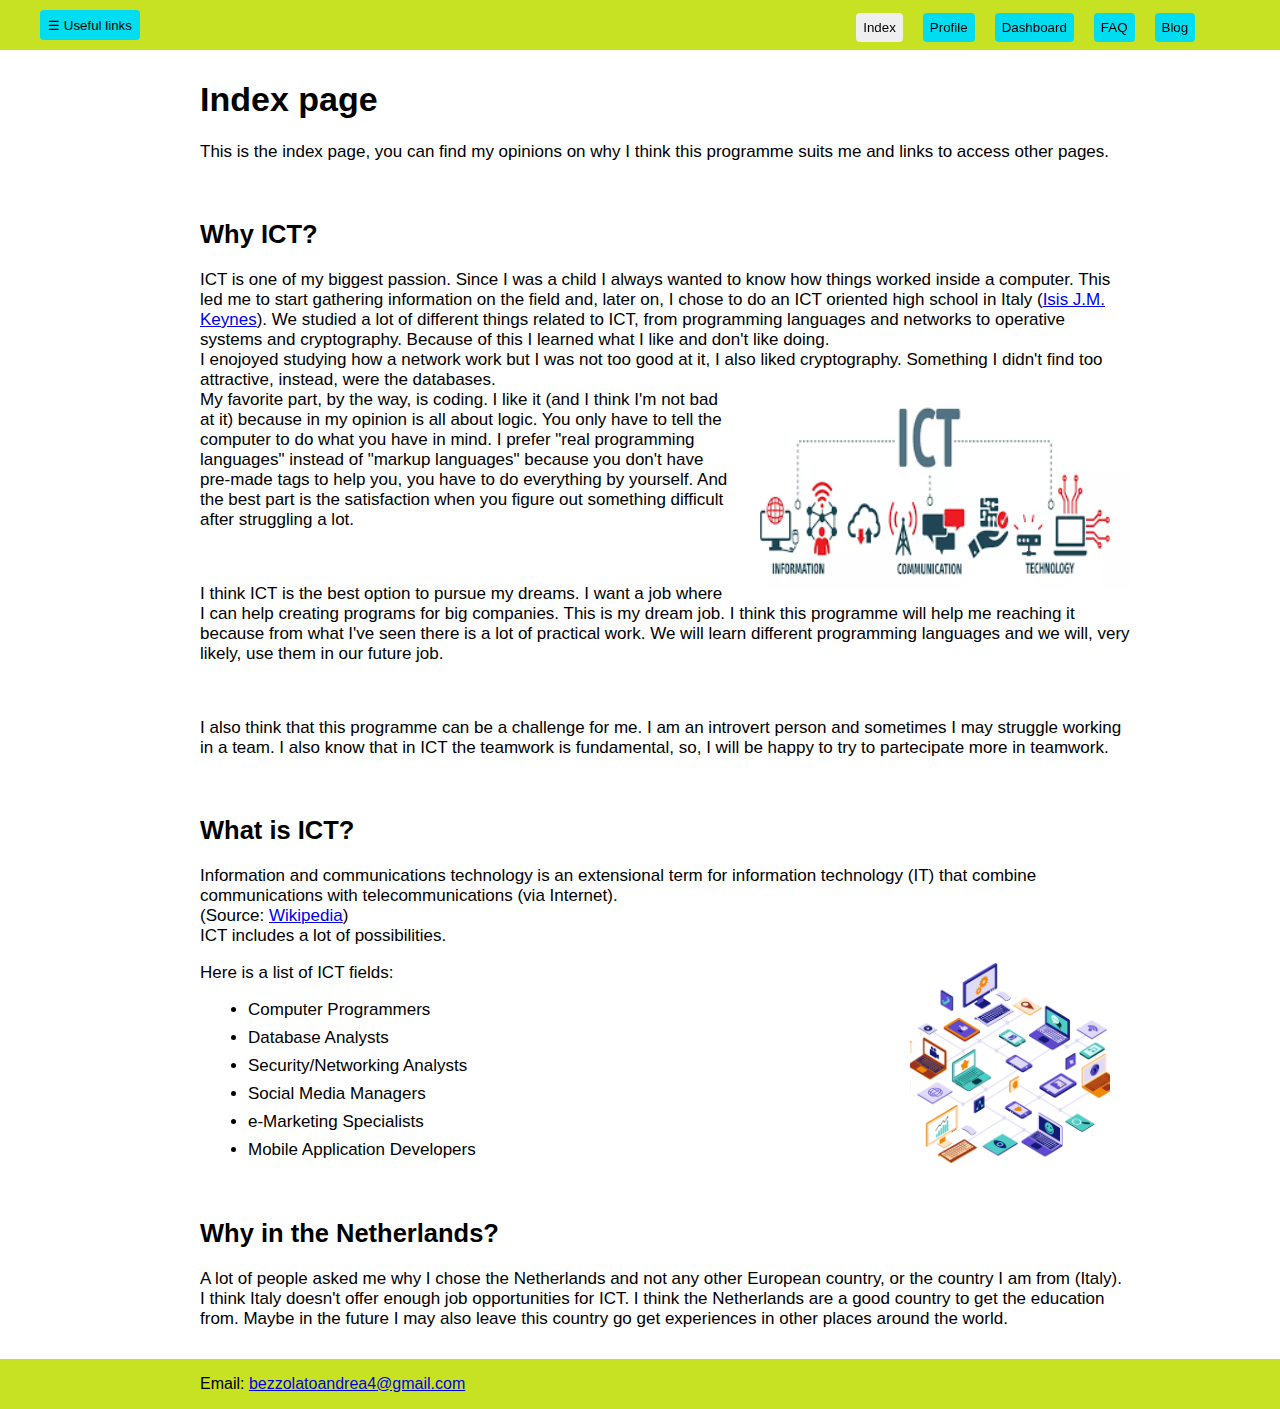
<file: index.html>
<!DOCTYPE html>
<html lang="en">

<head>
  <meta charset="UTF-8">
  <meta name="viewport" content="width=device-width, initial-scale=1.0">
  <meta http-equiv="X-UA-Compatible" content="ie=edge">
  <meta name="description" content="Home page for the PCO 23-24_Andrea Bezzolato">
  <title>Index</title>
  <link rel="stylesheet" href="style.css">
</head>

<!--commenti-->

<body>

  <header>

    <button class="openBtn" onclick="openNav()">☰ Useful links</button>

    <!-- Navigation bar -->

    <nav id="navigation">

      <button type="button" id="current">Index</button>

      <form action="profile.html">
        <input type="submit" value="Profile" />
      </form>

      <form action="dashboard.html">
        <input type="submit" value="Dashboard" />
      </form>

      <form action="faq.html">
        <input type="submit" value="FAQ" />
      </form>

      <form action="blog.html">
        <input type="submit" value="Blog" />
      </form>

    </nav>
  </header>

  <!-- Aside bar -->

  <main class="left" id="main">

    <aside class="sidebar" id="movable">

      <button id="closeBtn" onclick="closeNav()">X</button>
      
      <article class="links">
        <ul class="bullet">
          <li><a class="sideLinks"
              href="https://hz.nl/uploads/documents/1.4-Over-de-HZ/1.4.3.-Regelingen-en-documenten/OERS/2022-2023/CER-HZ-Bachelor-full-time-2022-2023-DEF-June-13.pdf"
              target="_blank">Course, Examination and Regulations</a></li>
          <li><a class="sideLinks"
              href="https://hz.nl/uploads/documents/1.4-Over-de-HZ/1.4.3.-Regelingen-en-documenten/OERS/2023-2024/Juli/TWE/IR-B-HBO-ICT-full-time-2023-2024-DEF.pdf"
              target="_blank">Implementation Regulations</a></li>
          <li><a class="sideLinks" href="https://learn.hz.nl/login/index.php" target="_blank">Learn environment</a>
          </li>
          <li><a class="sideLinks"
              href="https://teams.microsoft.com/_?culture=en-us&country=us#/school/conversations/Generale?threadId=19:827654897ab746089c081f24aff1c984@thread.skype&ctx=channel"
              target="_blank">Teams</a></li>
          <li><a class="sideLinks"
              href="https://fs.myhz.nl/adfs/ls/?SAMLRequest=lZJBU8IwEIX%2FSif3NiEIlUzLDMJBZlA6UD14S9MFMtMmNZsq%2BOutRUe8MON1s9%2FbfW%2BToKyrRsxafzAbeG0BfXCsK4Oif0hJ64ywEjUKI2tA4ZXYzh5WgkdMNM56q2xFLpDrhEQE57U1JFguUjJfb%2FJ1PBrLgRrx0W2hCjngN7uCMzUqeVzKsWKTQTyQSg2BBM%2FgsGNT0kl1AogtLA16aXxXYpyHLA7ZMOdMMCb45IUEi86PNtL31MH7BgWlO4zq0%2BEjMhWV5Q5phZQEs5%2FN5tZgW4PbgnvTCp42q18SzF4biLB1O2UNHH2v0WUHxmvVj6HYUHWWCC%2FcZt9R3WlTarO%2FnlJxbkJxn%2BdZmK23OZkmX%2BGK3rOb%2FnOfGrwspZcJvRRJzqd%2F7MYvF5mttDoFs6qy73MH0kNKvGuB0OmZ%2BvtHpp8%3D&client-request-id=8b113b81-4e4d-43d2-9005-00800100009f&pullStatus=0"
              target="_blank">MyHz</a></li>
          <li><a class="sideLinks" href="https://github.com/HZ-HBO-ICT" target="_blank">Github</a></li>
        </ul>
      </article>
    </aside>

    <section>

      <h1>Index page</h1>

      <p>
        This is the index page, you can find my opinions on why I think this programme suits me and links to access
        other pages.
      </p>
    </section>

    <br>

    <!-- change -->
    <section id="p1">
      <h2>Why ICT?</h2>
      <p>ICT is one of my biggest passion. Since I was a child I always wanted to know how things worked inside a
        computer.
        This led me to start gathering information on the field and, later on, I chose to do an ICT oriented high
        school in Italy (<a href="https://www.isiskeynes.edu.it/">Isis J.M. Keynes</a>).
        We studied a lot of different things related to ICT, from programming languages and networks to operative
        systems and cryptography. Because of this I learned what I like and don't like doing.
        <br>
        I enojoyed studying how a network work but I was not too good at it, I also liked cryptography. Something I
        didn't find too attractive, instead, were the databases.
        <br>
        <img id="img2" src="image2.png" alt="ICT possibilities" wisth="200" height="200">
        My favorite part, by the way, is coding. I like it (and I think I'm not bad at it) because
        in my opinion is all about logic. You only have to tell the computer to do what you have in mind. I prefer
        "real programming languages" instead of "markup languages" because you don't have pre-made tags to help you,
        you have to do everything by yourself. And the best part is the satisfaction when you figure out something
        difficult after struggling a lot.
      </p>
      <br>
      <p>
        I think ICT is the best option to pursue my dreams. I want a job where I can help creating programs for big
        companies. This is my dream job. I think this programme will help me reaching it because from what I've seen
        there is a lot of practical work. We will learn different programming languages and we will, very likely,
        use them in our future job.
      </p>
      <br>
      <p>
        I also think that this programme can be a challenge for me. I am an introvert person and sometimes I may
        struggle working in a team. I also know that in ICT the teamwork is fundamental, so, I will be happy to
        try to partecipate more in teamwork.
      </p>
      <br>

    </section>

    <section>

      <h2>What is ICT?</h2>

      <p>Information and communications technology is an extensional term for information technology (IT) that combine
        communications with telecommunications (via Internet).<br> (Source: <a
          href="https://en.wikipedia.org/wiki/Information_and_communications_technology">Wikipedia</a>)
        <br>
        ICT includes a lot of possibilities.
        <br>
      <div id="img1">
        <img src="image1.png" alt="ICT systems" width="200" height="200">
      </div>
      Here is a list of ICT fields:
      <ul>
        <li>Computer Programmers</li>
        <li>Database Analysts</li>
        <li>Security/Networking Analysts</li>
        <li>Social Media Managers</li>
        <li>e-Marketing Specialists</li>
        <li>Mobile Application Developers</li>
      </ul>
      </p>
      <br>
    </section>

    <section>
      <h2>Why in the Netherlands?</h2>
      <p>
        A lot of people asked me why I chose the Netherlands and not any other European country, or the country I am
        from (Italy).
        <br>
        I think Italy doesn't offer enough job opportunities for ICT. I think the Netherlands are a good country to get
        the education from.
        Maybe in the future I may also leave this country go get experiences in other places around the world.
      </p>
    </section>


  </main>

  <footer>
    <article class="email">
      <p>Email: <a href="mailto: bezzolatoandrea4@gmail.com">bezzolatoandrea4@gmail.com</a></p>
    </article>
  </footer>

  <script src="sidebarScript.js"></script>

</body>

</html>
</file>
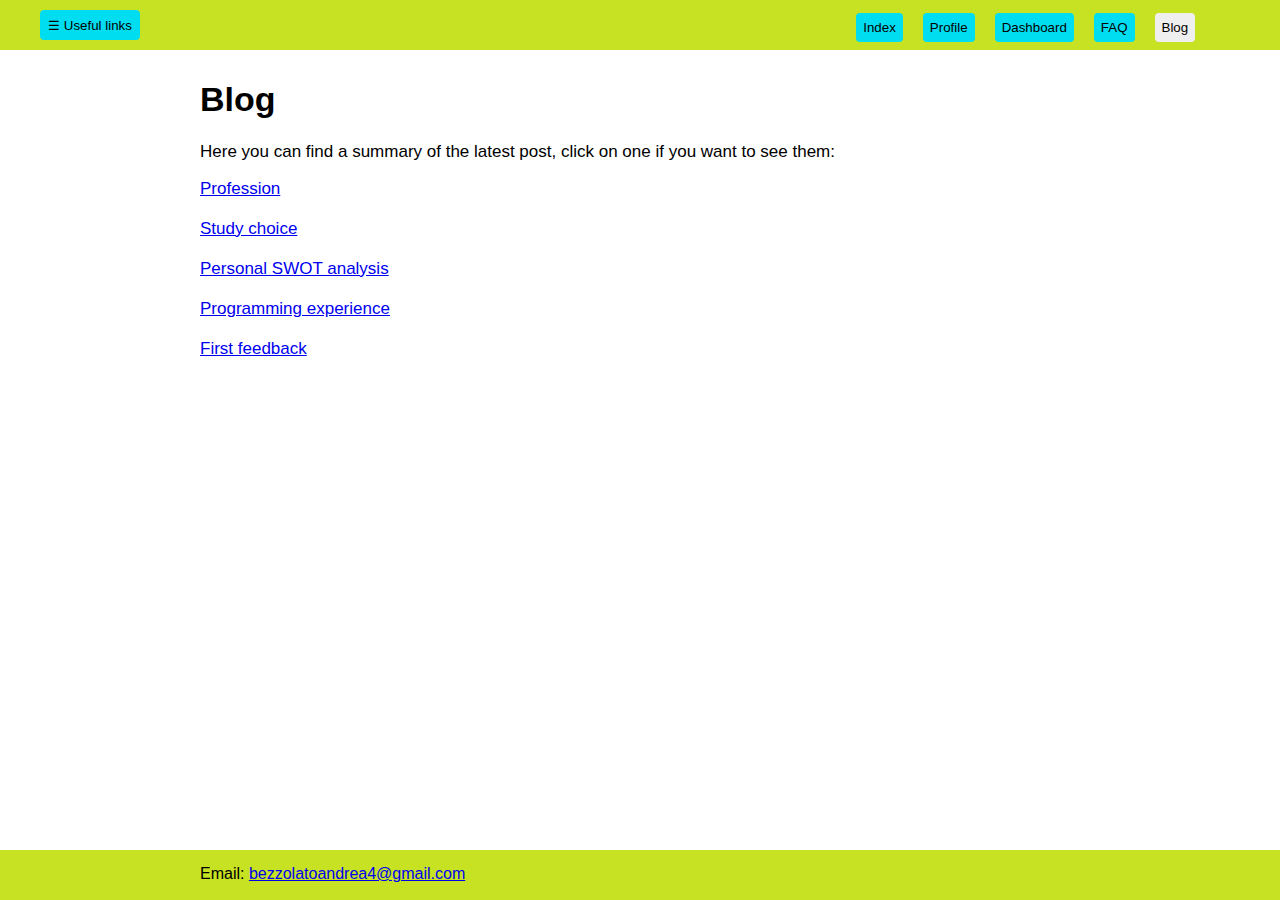
<file: blog.html>
<!DOCTYPE html>
<html lang="en">

<head>
  <meta charset="UTF-8">
  <meta name="viewport" content="width=device-width, initial-scale=1.0">
  <meta http-equiv="X-UA-Compatible" content="ie=edge">
  <meta name="description"
    content="Blog page for the PCO 23-24_Andrea Bezzolato; here you can find some interesting articles">
  <link rel="stylesheet" href="style.css">
</head>

<body>
  <header>
    
    <button class="openBtn" onclick="openNav()">☰ Useful links</button>

    <nav id="navigation">

      <form action="index.html">
        <input type="submit" value="Index" />
      </form>

      <form action="profile.html">
        <input type="submit" value="Profile" />
      </form>

      <form action="dashboard.html">
        <input type="submit" value="Dashboard" />
      </form>

      <form action="faq.html">
        <input type="submit" value="FAQ" />
      </form>

      <button type="button" id="current">Blog</button>

    </nav>

  </header>

  <main class="left" id="main">

    <aside class="sidebar" id="movable">
      
      <button id="closeBtn" onclick="closeNav()">X</button>

      <article class="links">
        <ul class="bullet">
          <li><a class="sideLinks"
              href="https://hz.nl/uploads/documents/1.4-Over-de-HZ/1.4.3.-Regelingen-en-documenten/OERS/2022-2023/CER-HZ-Bachelor-full-time-2022-2023-DEF-June-13.pdf"
              target="_blank">Course, Examination and Regulations</a></li>
          <li><a class="sideLinks"
              href="https://hz.nl/uploads/documents/1.4-Over-de-HZ/1.4.3.-Regelingen-en-documenten/OERS/2023-2024/Juli/TWE/IR-B-HBO-ICT-full-time-2023-2024-DEF.pdf"
              target="_blank">Implementation Regulations</a></li>
          <li><a class="sideLinks" href="https://learn.hz.nl/login/index.php" target="_blank">Learn environment</a>
          </li>
          <li><a class="sideLinks"
              href="https://teams.microsoft.com/_?culture=en-us&country=us#/school/conversations/Generale?threadId=19:827654897ab746089c081f24aff1c984@thread.skype&ctx=channel"
              target="_blank">Teams</a></li>
          <li><a class="sideLinks"
              href="https://fs.myhz.nl/adfs/ls/?SAMLRequest=lZJBU8IwEIX%2FSif3NiEIlUzLDMJBZlA6UD14S9MFMtMmNZsq%2BOutRUe8MON1s9%2FbfW%2BToKyrRsxafzAbeG0BfXCsK4Oif0hJ64ywEjUKI2tA4ZXYzh5WgkdMNM56q2xFLpDrhEQE57U1JFguUjJfb%2FJ1PBrLgRrx0W2hCjngN7uCMzUqeVzKsWKTQTyQSg2BBM%2FgsGNT0kl1AogtLA16aXxXYpyHLA7ZMOdMMCb45IUEi86PNtL31MH7BgWlO4zq0%2BEjMhWV5Q5phZQEs5%2FN5tZgW4PbgnvTCp42q18SzF4biLB1O2UNHH2v0WUHxmvVj6HYUHWWCC%2FcZt9R3WlTarO%2FnlJxbkJxn%2BdZmK23OZkmX%2BGK3rOb%2FnOfGrwspZcJvRRJzqd%2F7MYvF5mttDoFs6qy73MH0kNKvGuB0OmZ%2BvtHpp8%3D&client-request-id=8b113b81-4e4d-43d2-9005-00800100009f&pullStatus=0"
              target="_blank">MyHz</a></li>
          <li><a class="sideLinks" href="https://github.com/HZ-HBO-ICT" target="_blank">Github</a></li>
        </ul>
      </article>
    </aside>

    <section>

      <h1>Blog</h1>
      <p>Here you can find a summary of the latest post, click on one if you want to see them:</p>

      <a class="posts" href="post.html#art1">Profession</a>
      <br><br>
      <a class="posts" href="post.html#art2">Study choice</a>
      <br><br>
      <a class="posts" href="post.html#art3">Personal SWOT analysis</a>
      <br><br>
      <a class="posts" href="post.html#art4">Programming experience</a>
      <br><br>
      <a class="posts" href="post.html#art5">First feedback</a>

    </section>

  </main>

  <footer>
    <article class="email">
      <text>Email: <a href="mailto: bezzolatoandrea4@gmail.com">bezzolatoandrea4@gmail.com</a></text>
    </article>
  </footer>

  <script src="sidebarScript.js"></script>

</body>

</html>
</file>
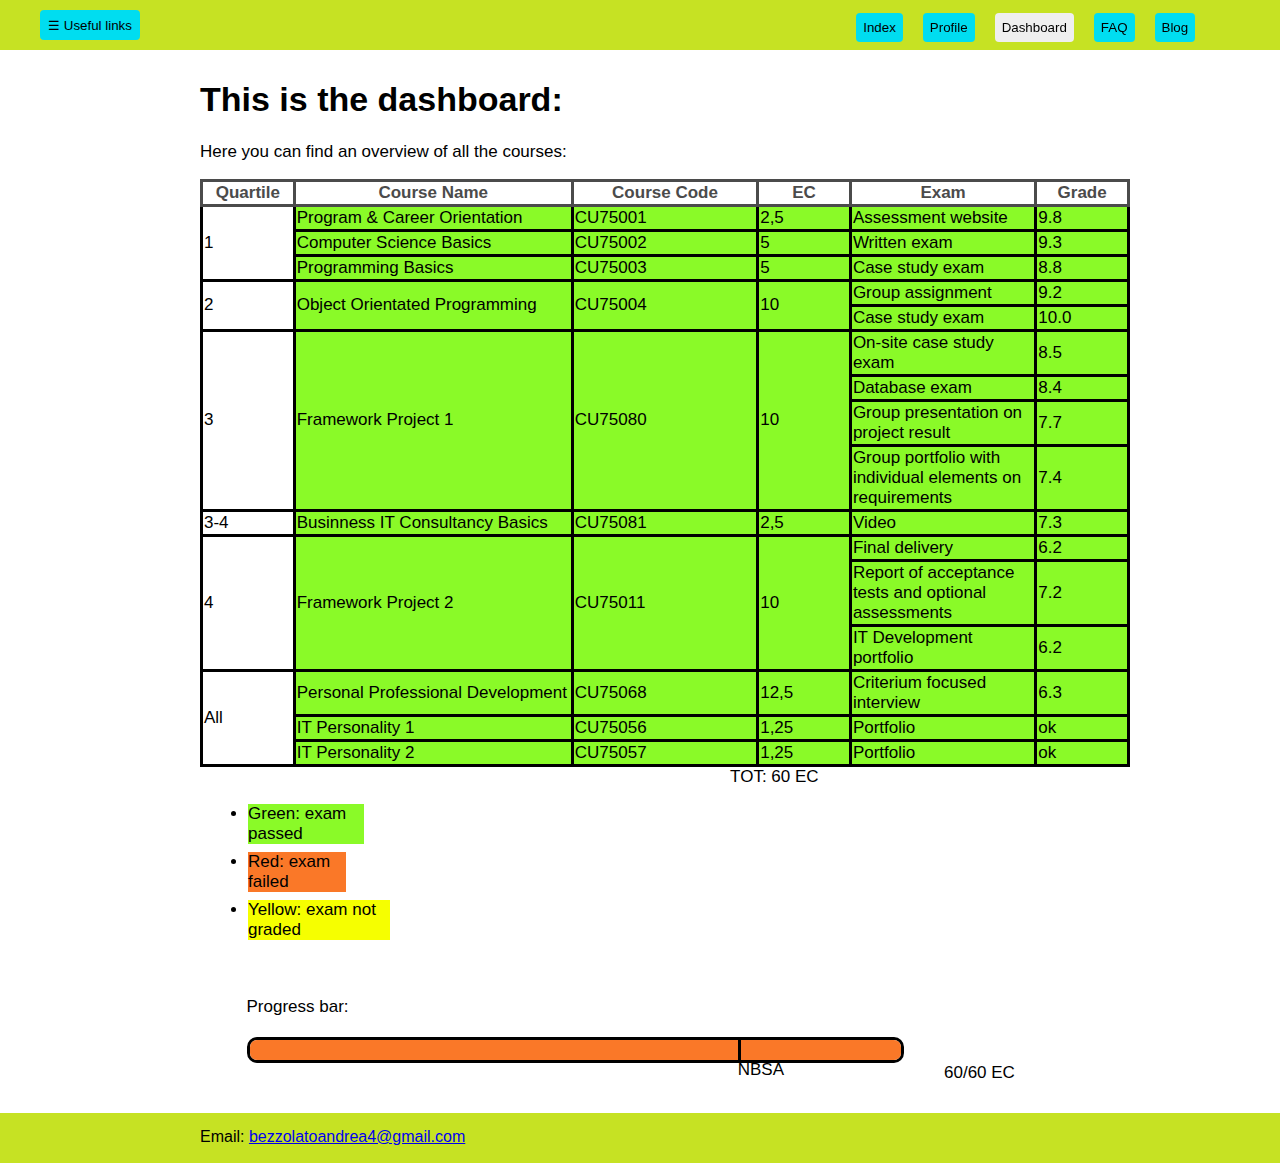
<file: dashboard.html>
<!DOCTYPE html>
<html lang="en">

<head>
  <meta charset="UTF-8">
  <meta name="viewport" content="width=device-width, initial-scale=1.0">
  <meta http-equiv="X-UA-Compatible" content="ie=edge">
  <meta name="description"
    content="Dashboard page for the PCO 23-24_Andrea Bezzolato; here you can find an overview of the study progress">
  <link rel="stylesheet" href="style.css">
</head>

<body>
  <header>

    <button class="openBtn" onclick="openNav()">☰ Useful links</button>

    <nav id="navigation">

      <form action="index.html">
        <input type="submit" value="Index" />
      </form>

      <form action="profile.html">
        <input type="submit" value="Profile" />
      </form>

      <button type="button" id="current">Dashboard</button>

      <form action="faq.html">
        <input type="submit" value="FAQ" />
      </form>

      <form action="blog.html">
        <input type="submit" value="Blog" />
      </form>

    </nav>

  </header>

  <main class="left" id="main">

    <aside class="sidebar" id="movable">

      <button id="closeBtn" onclick="closeNav()">X</button>
      
      <article class="links">
        <ul class="bullet">
          <li><a class="sideLinks"
              href="https://hz.nl/uploads/documents/1.4-Over-de-HZ/1.4.3.-Regelingen-en-documenten/OERS/2022-2023/CER-HZ-Bachelor-full-time-2022-2023-DEF-June-13.pdf"
              target="_blank">Course, Examination and Regulations</a></li>
          <li><a class="sideLinks"
              href="https://hz.nl/uploads/documents/1.4-Over-de-HZ/1.4.3.-Regelingen-en-documenten/OERS/2023-2024/Juli/TWE/IR-B-HBO-ICT-full-time-2023-2024-DEF.pdf"
              target="_blank">Implementation Regulations</a></li>
          <li><a class="sideLinks" href="https://learn.hz.nl/login/index.php" target="_blank">Learn environment</a>
          </li>
          <li><a class="sideLinks"
              href="https://teams.microsoft.com/_?culture=en-us&country=us#/school/conversations/Generale?threadId=19:827654897ab746089c081f24aff1c984@thread.skype&ctx=channel"
              target="_blank">Teams</a></li>
          <li><a class="sideLinks"
              href="https://fs.myhz.nl/adfs/ls/?SAMLRequest=lZJBU8IwEIX%2FSif3NiEIlUzLDMJBZlA6UD14S9MFMtMmNZsq%2BOutRUe8MON1s9%2FbfW%2BToKyrRsxafzAbeG0BfXCsK4Oif0hJ64ywEjUKI2tA4ZXYzh5WgkdMNM56q2xFLpDrhEQE57U1JFguUjJfb%2FJ1PBrLgRrx0W2hCjngN7uCMzUqeVzKsWKTQTyQSg2BBM%2FgsGNT0kl1AogtLA16aXxXYpyHLA7ZMOdMMCb45IUEi86PNtL31MH7BgWlO4zq0%2BEjMhWV5Q5phZQEs5%2FN5tZgW4PbgnvTCp42q18SzF4biLB1O2UNHH2v0WUHxmvVj6HYUHWWCC%2FcZt9R3WlTarO%2FnlJxbkJxn%2BdZmK23OZkmX%2BGK3rOb%2FnOfGrwspZcJvRRJzqd%2F7MYvF5mttDoFs6qy73MH0kNKvGuB0OmZ%2BvtHpp8%3D&client-request-id=8b113b81-4e4d-43d2-9005-00800100009f&pullStatus=0"
              target="_blank">MyHz</a></li>
          <li><a class="sideLinks" href="https://github.com/HZ-HBO-ICT" target="_blank">Github</a></li>
        </ul>
      </article>
    </aside>

    <section>
      <h1> This is the dashboard:</h1>
      <p>Here you can find an overview of all the courses:</p>
    </section>

    <section>

      <table id="dashboard">
        <tr class="headings">
          <th style="width:10%">Quartile</th>
          <th style="width:30%">Course Name</th>
          <th style="width:20%">Course Code</th>
          <th style="width:10%">EC</th>
          <th style="width:20%">Exam</th>
          <th style="width:10%">Grade</th>
        </tr>
        <tr class="pass">
          <td rowspan="3" class="quartile">1</td>
          <td>Program & Career Orientation</td>
          <td>CU75001</td>
          <td>2,5</td>
          <td>Assessment website</td>
          <td>9.8</td>
        </tr>
        <tr class="pass">
          <td>Computer Science Basics</td>
          <td>CU75002</td>
          <td>5</td>
          <td>Written exam </td>
          <td>9.3</td>
        </tr>
        <tr class="pass">
          <td>Programming Basics</td>
          <td>CU75003</td>
          <td>5</td>
          <td>Case study exam</td>
          <td>8.8</td>
        </tr>
        <tr class="pass">
          <td rowspan="2" class="quartile">2</td>
          <td rowspan="2">Object Orientated Programming</td>
          <td rowspan="2">CU75004</td>
          <td rowspan="2">10</td>
          <td>Group assignment</td>
          <td>9.2</td>
        </tr>
        <tr class="pass">
          <td>Case study exam</td>
          <td>10.0</td>
        </tr>
        <tr class="pass">
          <td rowspan="4" class="quartile">3</td>
          <td rowspan="4">Framework Project 1</td>
          <td rowspan="4">CU75080</td>
          <td rowspan="4">10</td>
          <td>On-site case study exam</td>
          <td>8.5</td>
        </tr>
        <tr class="pass">
          <td>Database exam</td>
          <td>8.4</td>
        </tr>
        <tr class="pass">
          <td>Group presentation on project result</td>
          <td>7.7</td>
        </tr>
        <tr class="pass">
          <td>Group portfolio with individual elements on requirements</td>
          <td>7.4</td>
        </tr>
        <tr class="pass">
          <td class="quartile">3-4</td>
          <td>Businness IT Consultancy Basics</td>
          <td>CU75081</td>
          <td>2,5</td>
          <td>Video</td>
          <td>7.3</td>
        </tr>
        <tr class="pass">
          <td rowspan="3" class="quartile">4</td>
          <td rowspan="3">Framework Project 2</td>
          <td rowspan="3">CU75011</td>
          <td rowspan="3">10</td>
          <td>Final delivery</td>
          <td>6.2</td>
        </tr>
        <tr class="pass">
          <td>Report of acceptance tests and optional assessments</td>
          <td>7.2</td>
        </tr>
        <tr class="pass">
          <td>IT Development portfolio</td>
          <td>6.2</td>
        </tr>
        <tr class="pass">
          <td rowspan="3" class="quartile">All</td>
          <td>Personal Professional Development</td>
          <td>CU75068</td>
          <td>12,5</td>
          <td>Criterium focused interview</td>
          <td>6.3</td>
        </tr>
        <tr class="pass">
          <td>IT Personality 1</td>
          <td>CU75056</td>
          <td>1,25</td>
          <td>Portfolio</td>
          <td>ok</td>
        </tr>
        <tr class="pass">
          <td>IT Personality 2</td>
          <td>CU75057</td>
          <td>1,25</td>
          <td>Portfolio</td>
          <td>ok</td>
        </tr>
      </table>

    </section>

    <section>
      <article>
        <text id="ecTot">TOT: 60 EC</text>
      </article>

      <article>
        <ul>
          <li id ="greenLegend" class="pass">Green: exam passed</li>
          <li id ="redLegend" class="fail">Red: exam failed</li>
          <li id ="yellowLegend" class="notgr">Yellow: exam not graded</li>
        </ul>
      </article>
      <br>
      <br>

      <section>
        <label id="prgLbl">Progress bar:</label>
        <br>
        <br>
        <div id="bar">
          <div id="barfill"></div>
          <div id="nbsa"></div>
          <text id="nbsaMark">NBSA</text>
        </div>
        <text id="ind">60/60 EC</text>
      </section>
    </section>

  </main>

  <footer>
    <article class="email">
      <text>Email: <a href="mailto: bezzolatoandrea4@gmail.com">bezzolatoandrea4@gmail.com</a></text>
    </article>
  </footer>

  <script src="sidebarScript.js"></script>

</body>

</html>
</file>
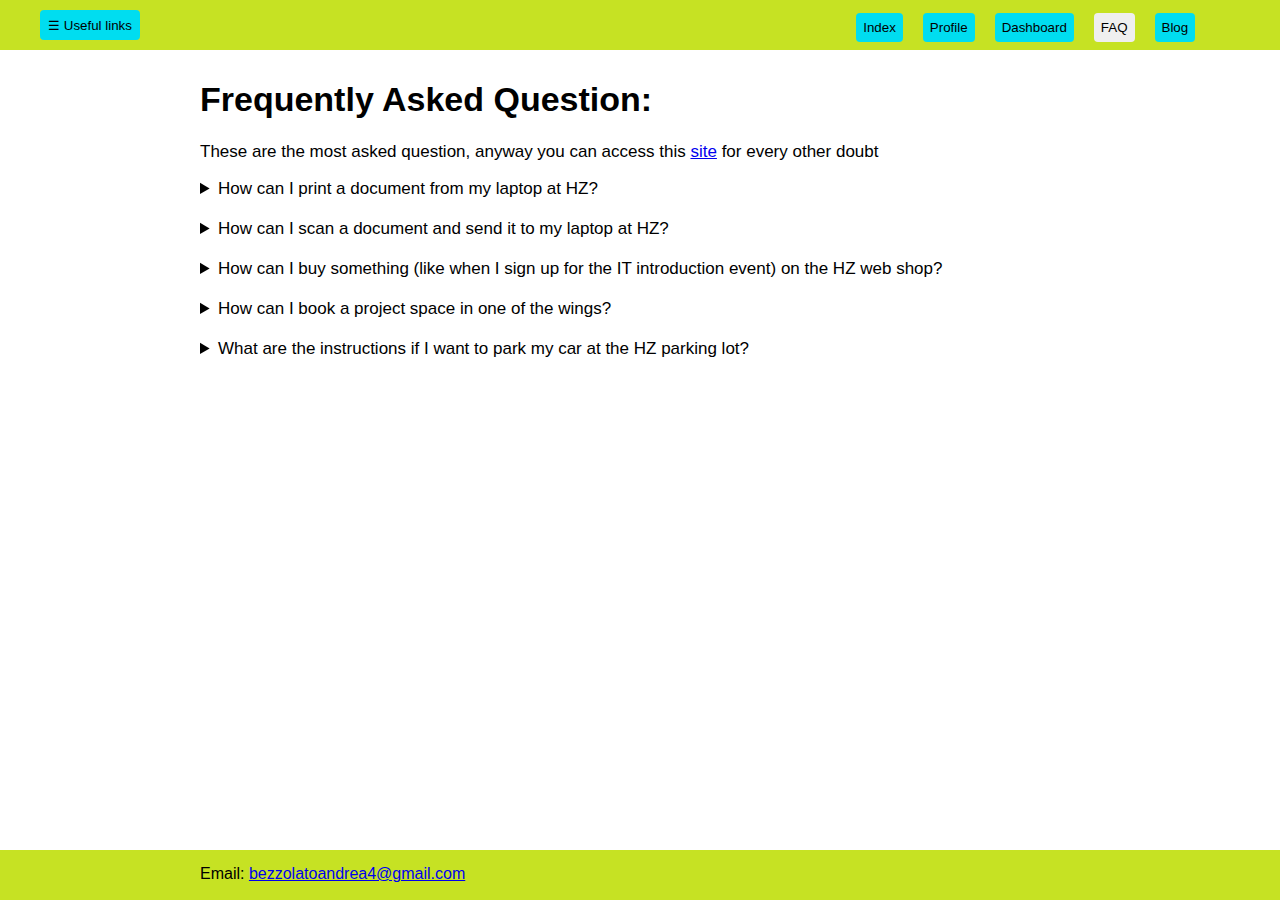
<file: faq.html>
<!DOCTYPE html>
<html lang="en">

<head>
  <meta charset="UTF-8">
  <meta name="viewport" content="width=device-width, initial-scale=1.0">
  <meta http-equiv="X-UA-Compatible" content="ie=edge">
  <meta name="description"
    content="FAQ page for the PCO 23-24_Andrea Bezzolato; here you can find the frequently asked questions">
  <link rel="stylesheet" href="style.css">
</head>

<body>
  <header>

    <button class="openBtn" onclick="openNav()">☰ Useful links</button>

    <nav id="navigation">

      <form action="index.html">
        <input type="submit" value="Index" />
      </form>

      <form action="profile.html">
        <input type="submit" value="Profile" />
      </form>

      <form action="dashboard.html">
        <input type="submit" value="Dashboard" />
      </form>

      <button type="button" id="current">FAQ</button>

      <form action="blog.html">
        <input type="submit" value="Blog" />
      </form>

    </nav>

  </header>

  <main class="left" id="main">

    <aside class="sidebar" id="movable">

      <button id="closeBtn" onclick="closeNav()">X</button>
      
      <article class="links">
        <ul class="bullet">
          <li><a class="sideLinks"
              href="https://hz.nl/uploads/documents/1.4-Over-de-HZ/1.4.3.-Regelingen-en-documenten/OERS/2022-2023/CER-HZ-Bachelor-full-time-2022-2023-DEF-June-13.pdf"
              target="_blank">Course, Examination and Regulations</a></li>
          <li><a class="sideLinks"
              href="https://hz.nl/uploads/documents/1.4-Over-de-HZ/1.4.3.-Regelingen-en-documenten/OERS/2023-2024/Juli/TWE/IR-B-HBO-ICT-full-time-2023-2024-DEF.pdf"
              target="_blank">Implementation Regulations</a></li>
          <li><a class="sideLinks" href="https://learn.hz.nl/login/index.php" target="_blank">Learn environment</a>
          </li>
          <li><a class="sideLinks"
              href="https://teams.microsoft.com/_?culture=en-us&country=us#/school/conversations/Generale?threadId=19:827654897ab746089c081f24aff1c984@thread.skype&ctx=channel"
              target="_blank">Teams</a></li>
          <li><a class="sideLinks"
              href="https://fs.myhz.nl/adfs/ls/?SAMLRequest=lZJBU8IwEIX%2FSif3NiEIlUzLDMJBZlA6UD14S9MFMtMmNZsq%2BOutRUe8MON1s9%2FbfW%2BToKyrRsxafzAbeG0BfXCsK4Oif0hJ64ywEjUKI2tA4ZXYzh5WgkdMNM56q2xFLpDrhEQE57U1JFguUjJfb%2FJ1PBrLgRrx0W2hCjngN7uCMzUqeVzKsWKTQTyQSg2BBM%2FgsGNT0kl1AogtLA16aXxXYpyHLA7ZMOdMMCb45IUEi86PNtL31MH7BgWlO4zq0%2BEjMhWV5Q5phZQEs5%2FN5tZgW4PbgnvTCp42q18SzF4biLB1O2UNHH2v0WUHxmvVj6HYUHWWCC%2FcZt9R3WlTarO%2FnlJxbkJxn%2BdZmK23OZkmX%2BGK3rOb%2FnOfGrwspZcJvRRJzqd%2F7MYvF5mttDoFs6qy73MH0kNKvGuB0OmZ%2BvtHpp8%3D&client-request-id=8b113b81-4e4d-43d2-9005-00800100009f&pullStatus=0"
              target="_blank">MyHz</a></li>
          <li><a class="sideLinks" href="https://github.com/HZ-HBO-ICT" target="_blank">Github</a></li>
        </ul>
      </article>
    </aside>

    <section>

      <h1>Frequently Asked Question:</h1>
      <p>These are the most asked question, anyway you can access this <a
          href="https://hzuniversity.topdesk.net/tas/public/ssp/d3fed130-0f6c-11e5-a6c0-1697f925ec7b"
          target="_blank">site</a> for every
        other doubt</p>

      <details>
        <summary>How can I print a document from my laptop at HZ?</summary>
        <p>You have to go to this <a
            href="https://hzuniversity.topdesk.net/tas/public/ssp/content/detail/knowledgeitem?unid=b549beec-6770-4273-a91d-0d36da3e18b2"
            target="_blank">Link</a> and
          follow the instructions.
        </p>
      </details>
      <br>
      <details>
        <summary>How can I scan a document and send it to my laptop at HZ?</summary>
        <p>You can access the printer on this <a
            href=https://hzuniversity.topdesk.net/tas/public/ssp/content/detail/knowledgeitem?unid=d065a4e8-a56d-47dc-bd0f-fb9cdf78f20b
            target="_blank">Link</a> and
          follow the instructions. The pdf will be automatically sent to your institutional email.</p>
      </details>
      <br>
      <details>
        <summary>How can I buy something (like when I sign up for the IT introduction event) on the HZ web shop?
        </summary>
        <p>You have to go to this <a href="https://webshop.hz.nl/" target="_blank">site</a> and then
          you can buy
          whatever you want.</p>
      </details>
      <br>
      <details>
        <summary>How can I book a project space in one of the wings?</summary>
        <p>You have to go to this <a
            href="https://hzuniversity.topdesk.net/tas/public/ssp/52a63378-addd-4b21-b808-571200fd8d0c"
            target="_blank">Link</a> and
          click on "Reserve room".</p>
      </details>
      <br>
      <details>
        <summary>What are the instructions if I want to park my car at the HZ parking lot?</summary>
        <p>You have to present your pass at the barrier or ring the bell.</p>
      </details>


      <br>

    </section>

  </main>

  <footer>
    <article class="email">
      <text>Email: <a href="mailto: bezzolatoandrea4@gmail.com">bezzolatoandrea4@gmail.com</a></text>
    </article>
  </footer>

  <script src="sidebarScript.js"></script>

</body>

</html>
</file>
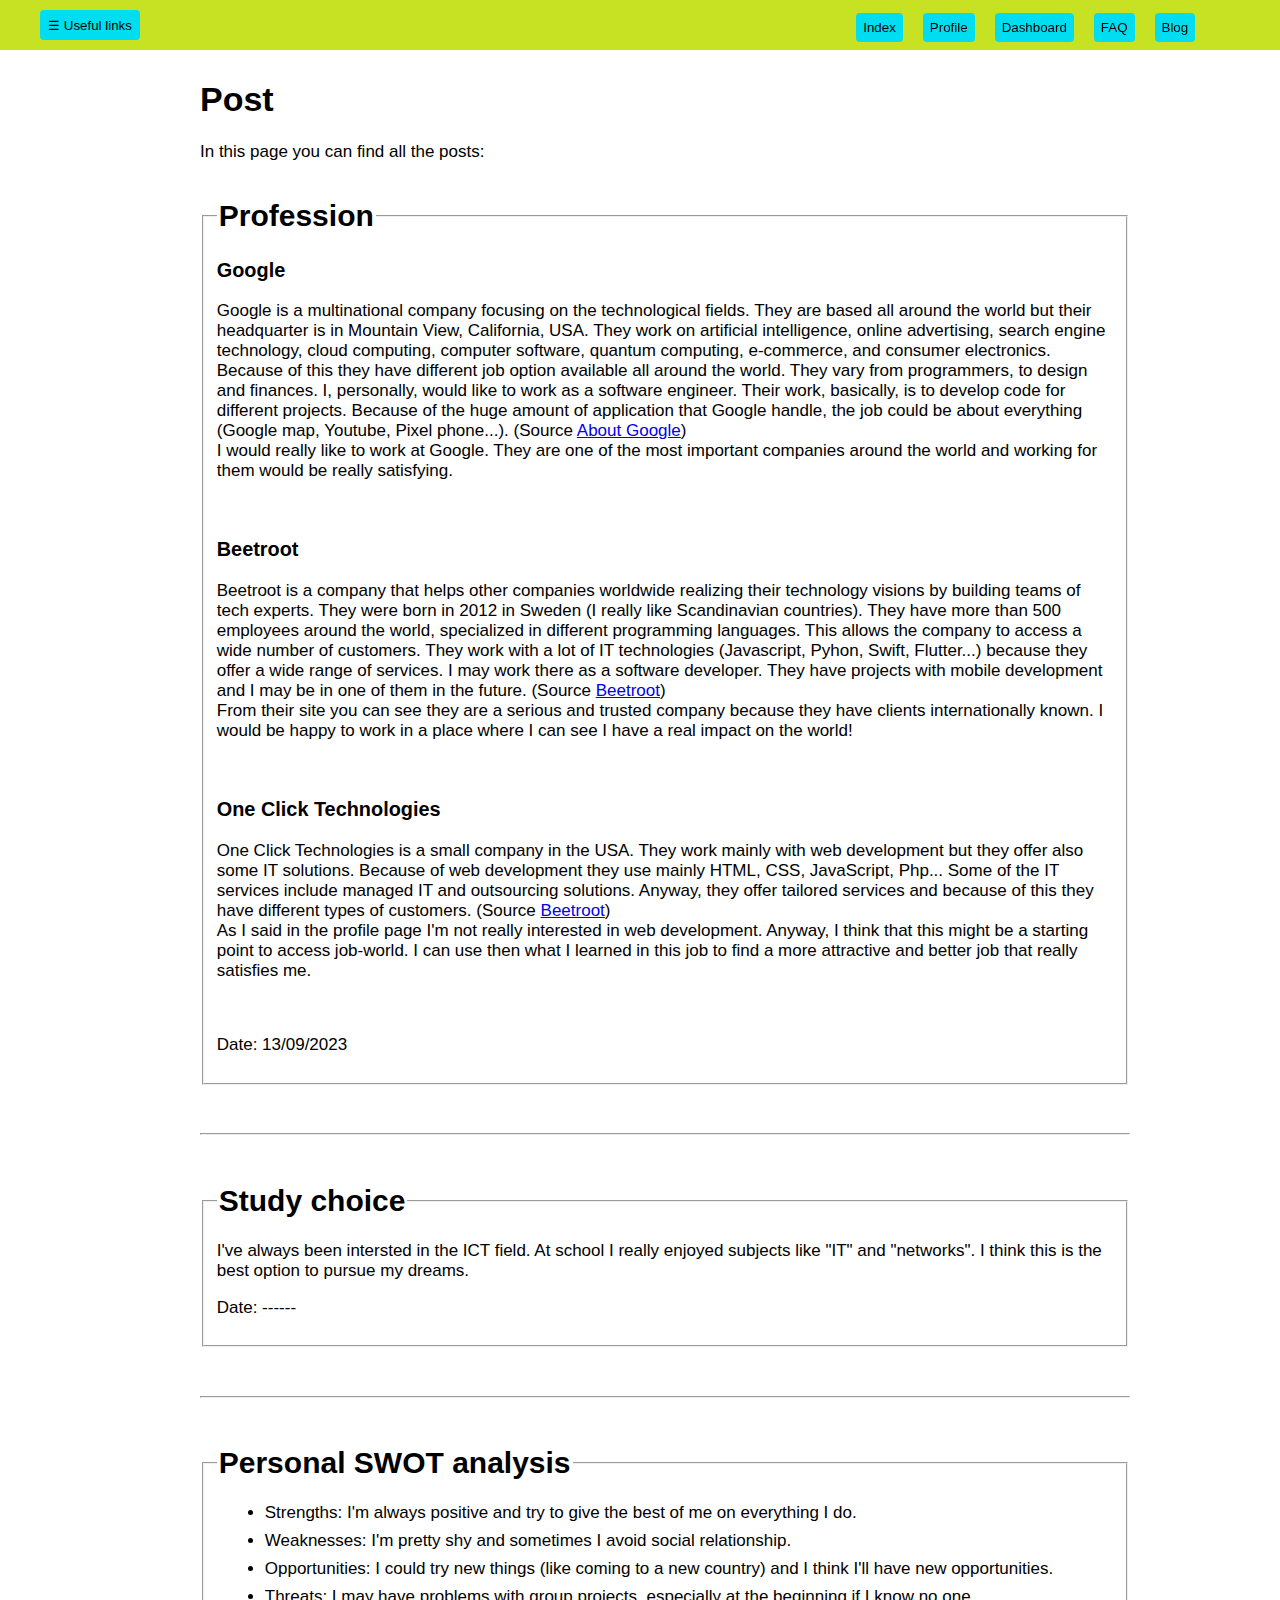
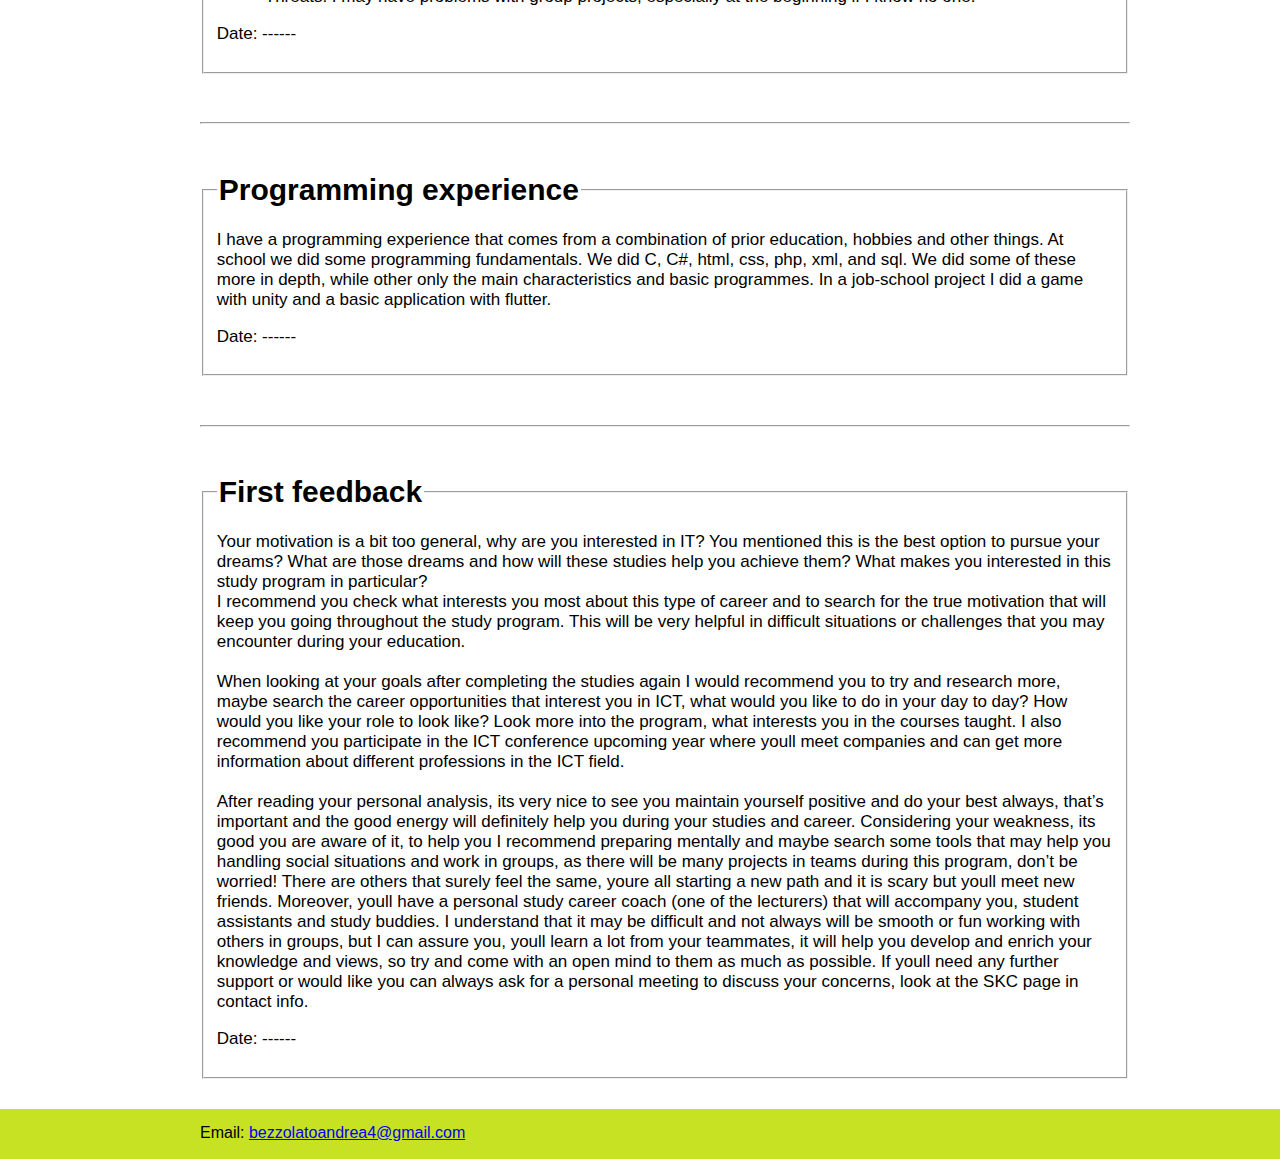
<file: post.html>
<!DOCTYPE html>
<html lang="en">

<head>
  <meta charset="UTF-8">
  <meta name="viewport" content="width=device-width, initial-scale=1.0">
  <meta http-equiv="X-UA-Compatible" content="ie=edge">
  <meta name="description"
    content="Post page for the PCO 23-24_Andrea Bezzolato; here you can find more information about  the blog's articles">
  <link rel="stylesheet" href="style.css">
</head>

<body>
  <header>

    <button class="openBtn" onclick="openNav()">☰ Useful links</button>

    <nav id="navigation">

      <form action="index.html">
        <input type="submit" value="Index" />
      </form>

      <form action="profile.html">
        <input type="submit" value="Profile" />
      </form>

      <form action="dashboard.html">
        <input type="submit" value="Dashboard" />
      </form>

      <form action="faq.html">
        <input type="submit" value="FAQ" />
      </form>

      <form action="blog.html">
        <input type="submit" value="Blog" />
      </form>

    </nav>

  </header>

  <main class="left" id="main">

    <aside class="sidebar" id="movable">

      <button id="closeBtn" onclick="closeNav()">X</button>
      
      <article class="links">
        <ul class="bullet">
          <li><a class="sideLinks"
              href="https://hz.nl/uploads/documents/1.4-Over-de-HZ/1.4.3.-Regelingen-en-documenten/OERS/2022-2023/CER-HZ-Bachelor-full-time-2022-2023-DEF-June-13.pdf"
              target="_blank">Course, Examination and Regulations</a></li>
          <li><a class="sideLinks"
              href="https://hz.nl/uploads/documents/1.4-Over-de-HZ/1.4.3.-Regelingen-en-documenten/OERS/2023-2024/Juli/TWE/IR-B-HBO-ICT-full-time-2023-2024-DEF.pdf"
              target="_blank">Implementation Regulations</a></li>
          <li><a class="sideLinks" href="https://learn.hz.nl/login/index.php" target="_blank">Learn environment</a>
          </li>
          <li><a class="sideLinks"
              href="https://teams.microsoft.com/_?culture=en-us&country=us#/school/conversations/Generale?threadId=19:827654897ab746089c081f24aff1c984@thread.skype&ctx=channel"
              target="_blank">Teams</a></li>
          <li><a class="sideLinks"
              href="https://fs.myhz.nl/adfs/ls/?SAMLRequest=lZJBU8IwEIX%2FSif3NiEIlUzLDMJBZlA6UD14S9MFMtMmNZsq%2BOutRUe8MON1s9%2FbfW%2BToKyrRsxafzAbeG0BfXCsK4Oif0hJ64ywEjUKI2tA4ZXYzh5WgkdMNM56q2xFLpDrhEQE57U1JFguUjJfb%2FJ1PBrLgRrx0W2hCjngN7uCMzUqeVzKsWKTQTyQSg2BBM%2FgsGNT0kl1AogtLA16aXxXYpyHLA7ZMOdMMCb45IUEi86PNtL31MH7BgWlO4zq0%2BEjMhWV5Q5phZQEs5%2FN5tZgW4PbgnvTCp42q18SzF4biLB1O2UNHH2v0WUHxmvVj6HYUHWWCC%2FcZt9R3WlTarO%2FnlJxbkJxn%2BdZmK23OZkmX%2BGK3rOb%2FnOfGrwspZcJvRRJzqd%2F7MYvF5mttDoFs6qy73MH0kNKvGuB0OmZ%2BvtHpp8%3D&client-request-id=8b113b81-4e4d-43d2-9005-00800100009f&pullStatus=0"
              target="_blank">MyHz</a></li>
          <li><a class="sideLinks" href="https://github.com/HZ-HBO-ICT" target="_blank">Github</a></li>
        </ul>
      </article>
    </aside>

    <section>

      <article>
         <h1 id="art1">Post</h1>
        <p>In this page you can find all the posts:</p>
        <br>
      </article>

      <article>
        <fieldset>
          <Legend>Profession</Legend>
          <h3>Google</h3>
          <p>
            Google is a multinational company focusing on the technological fields. They are based all around the world
            but their headquarter is in Mountain View, California, USA. They work on artificial intelligence,
            online advertising, search engine technology, cloud computing, computer software, quantum computing,
            e-commerce, and consumer electronics. Because of this they have different job option available all around
            the world. They vary from programmers, to design and finances. I, personally, would like to work as a
            software
            engineer. Their work, basically, is to develop code for different projects. Because of the huge amount of
            application
            that Google handle, the job could be about everything (Google map, Youtube, Pixel phone...).
            (Source <a href="https://about.google/">About Google</a>)
            <br>
            I would really like to work at Google. They are one of the most important companies around the world and
            working for
            them would be really satisfying.
          </p>
          <br>
          <h3>Beetroot</h3>
          <p>
            Beetroot is a company that helps other companies worldwide realizing their technology visions by building
            teams of tech
            experts. They were born in 2012 in Sweden (I really like Scandinavian countries). They have more than 500
            employees around
            the world, specialized in different programming languages. This allows the company to access a wide number
            of customers.
            They work with a lot of IT technologies (Javascript, Pyhon, Swift, Flutter...) because they offer a wide
            range of services.
            I may work there as a software developer. They have projects with mobile development and I may be in one of
            them in the future.
            (Source <a href="https://beetroot.co/">Beetroot</a>)
            <br>
            From their site you can see they are a serious and trusted company because they have clients internationally
            known. I would be
            happy to work in a place where I can see I have a real impact on the world!
          </p>
          <br>
          <h3>One Click Technologies</h3>
          <p>
            One Click Technologies is a small company in the USA. They work mainly with web development but they offer
            also some IT solutions.
            Because of web development they use mainly HTML, CSS, JavaScript, Php... Some of the IT services include
            managed IT and outsourcing
            solutions. Anyway, they offer tailored services and because of this they have different types of customers.
            (Source <a href="https://oneclicktechnologies.us/">Beetroot</a>)
            <br>
            As I said in the profile page I'm not really interested in
            web development. Anyway, I think that this might be a starting point to access job-world. I can use then
            what I learned in this job to find a more attractive and better job that really satisfies me.
          </p>
          <br>
          <p class="dates" id="art2">Date: 13/09/2023</p>
        </fieldset>
      </article>
      <br>
      <br>
      <hr>
      <br>
      <br>
      <article>
        <fieldset>
          <legend>Study choice</legend>
          <p>I've always been intersted in the ICT field. At school I really enjoyed subjects like "IT" and "networks".
            I
            think this is the best option to pursue my dreams.</p>
          <p class="dates" id="art3">Date: ------</p>
        </fieldset>
      </article>

      <br>
      <br>
      <hr>
      <br>
      <br>

      <article>
        <fieldset>
          <legend>Personal SWOT analysis</legend>
          <ul>
            <li>Strengths: I'm always positive and try to give the best of me on everything I do.</li>
            <li>Weaknesses: I'm pretty shy and sometimes I avoid social relationship.</li>
            <li>Opportunities: I could try new things (like coming to a new country) and I think I'll have new
              opportunities.</li>
            <li>Threats: I may have problems with group projects, especially at the beginning if I know no one.</li>
          </ul>
          <p class="dates" id="art4">Date: ------</p>
        </fieldset>
      </article>

      <br>
      <br>
      <hr>
      <br>
      <br>

      <article>
        <fieldset>
          <legend>Programming experience</legend>
          <p>
            I have a programming experience that comes from a combination of prior education, hobbies and other things.
            At school we did some programming fundamentals. We did C, C#, html, css, php, xml, and sql. We did some of
            these
            more in depth,
            while other only the main characteristics and basic programmes. In a job-school project I did a game with
            unity
            and a basic application
            with flutter.
          </p>
          <p class="dates" id="art5">Date: ------</p>
        </fieldset>
      </article>

      <br>
      <br>
      <hr>
      <br>
      <br>

      <article>
        <fieldset>
          <legend>First feedback</legend>
          <p>
            Your motivation is a bit too general, why are you interested in IT? You mentioned this is the best option to
            pursue your dreams? What are those
            dreams and how will these studies help you achieve them? What makes you interested in this study program in
            particular?
            <br>
            I recommend you check what interests you most about this type of career and to search for the true
            motivation
            that will keep you going throughout the study program. This will be very helpful in difficult situations or
            challenges that you may encounter during your education.
            <br><br>
            When looking at your goals after completing the studies again I would recommend you to try and research
            more,
            maybe search the career opportunities that interest you in ICT, what would you like to do in your day to
            day?
            How would you like your role to look like? Look more into the program, what interests you in the courses
            taught.
            I also recommend you participate in the ICT conference upcoming year where youll meet companies and can get
            more
            information about different professions in the ICT field.
            <br><br>
            After reading your personal analysis, its very nice to see you maintain yourself positive and do your best
            always, that’s important and the good energy will definitely help you during your studies and career.
            Considering your weakness, its good you are aware of it, to help you I recommend preparing mentally and
            maybe
            search some tools that may help you handling social situations and work in groups, as there will be many
            projects in teams during this program, don’t be worried! There are others that surely feel the same, youre
            all
            starting a new path and it is scary but youll meet new friends. Moreover, youll have a personal study career
            coach (one of the lecturers) that will accompany you, student assistants and study buddies. I understand
            that
            it
            may be difficult and not always will be smooth or fun working with others in groups, but I can assure you,
            youll
            learn a lot from your teammates, it will help you develop and enrich your knowledge and views, so try and
            come
            with an open mind to them as much as possible. If youll need any further support or would like you can
            always
            ask for a personal meeting to discuss your concerns, look at the SKC page in contact info.
          </p>
          <p class="dates">Date: ------</p>
        </fieldset>
      </article>
    </section>
  </main>

  <footer>
    <article class="email">
      <text>Email: <a href="mailto: bezzolatoandrea4@gmail.com">bezzolatoandrea4@gmail.com</a></text>
    </article>
  </footer>

  <script src="sidebarScript.js"></script>

</body>

</html>
</file>
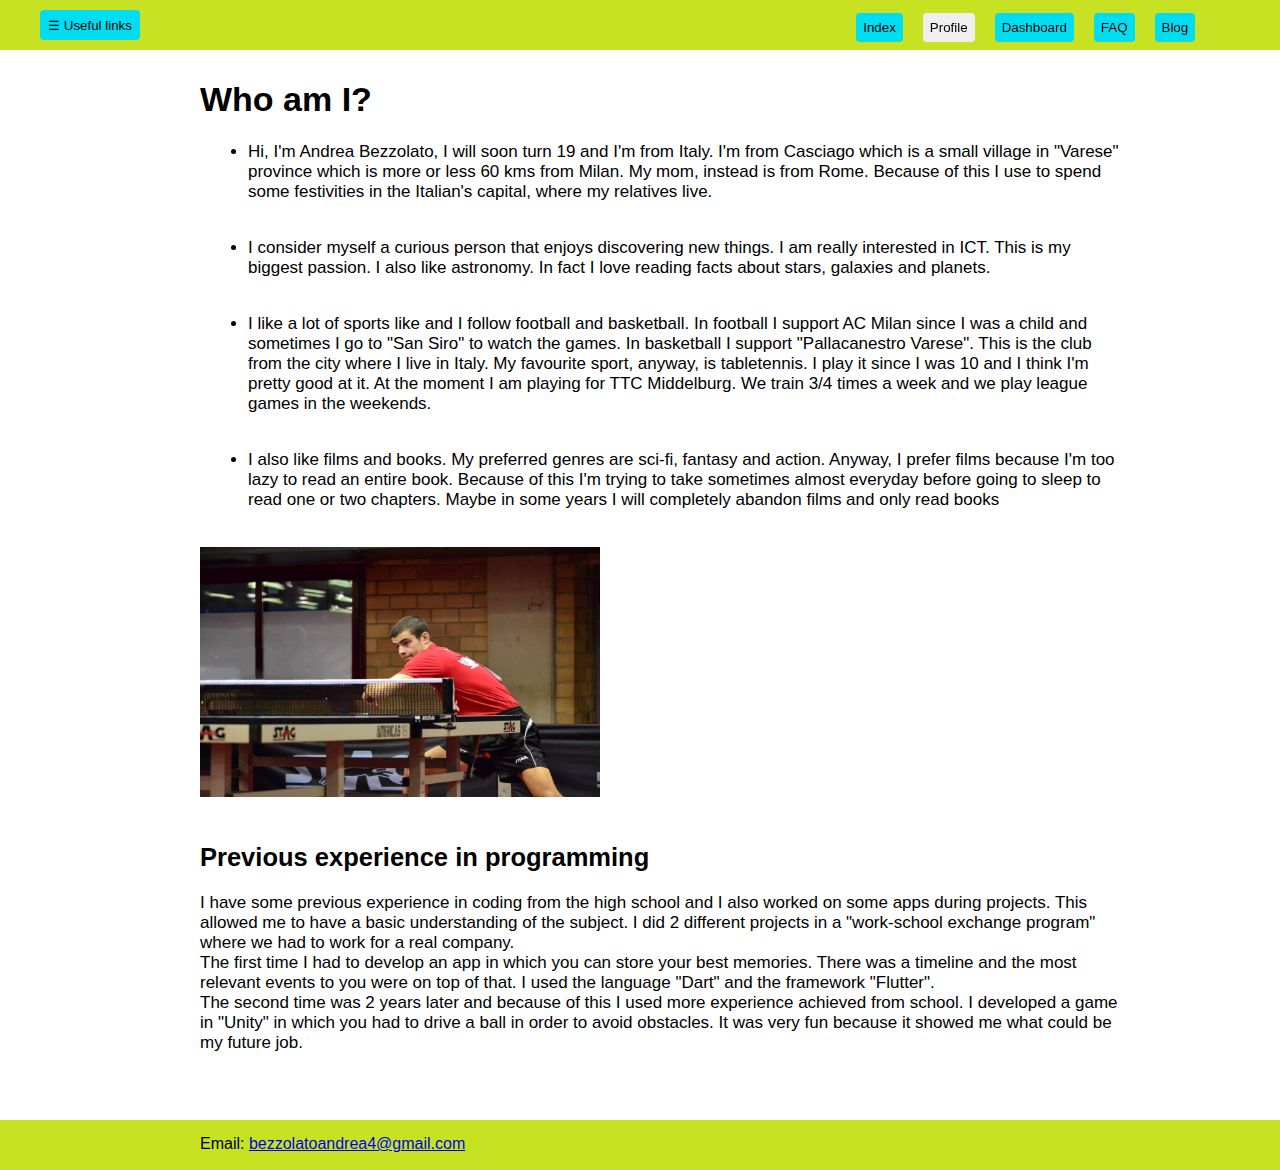
<file: profile.html>
<!DOCTYPE html>
<html lang="en">

<head>
  <meta charset="UTF-8">
  <meta name="viewport" content="width=device-width, initial-scale=1.0">
  <meta http-equiv="X-UA-Compatible" content="ie=edge">
  <meta name="description"
    content="Profile page for the PCO 23-24_Andrea Bezzolato; here you can find details about myself">
  <link rel="stylesheet" href="style.css">
</head>

<body>
  <header>

    <button class="openBtn" onclick="openNav()">☰ Useful links</button>

    <nav id="navigation">

      <form action="index.html">
        <input type="submit" value="Index" />
      </form>

      <button type="button" id="current">Profile</button>

      <form action="dashboard.html">
        <input type="submit" value="Dashboard" />
      </form>

      <form action="faq.html">
        <input type="submit" value="FAQ" />
      </form>

      <form action="blog.html">
        <input type="submit" value="Blog" />
      </form>

    </nav>

  </header>

  <main class="left" id="main">

    <aside class="sidebar" id="movable">

      <button id="closeBtn" onclick="closeNav()">X</button>
      
      <article class="links">
        <ul class="bullet">
          <li><a class="sideLinks"
              href="https://hz.nl/uploads/documents/1.4-Over-de-HZ/1.4.3.-Regelingen-en-documenten/OERS/2022-2023/CER-HZ-Bachelor-full-time-2022-2023-DEF-June-13.pdf"
              target="_blank">Course, Examination and Regulations</a></li>
          <li><a class="sideLinks"
              href="https://hz.nl/uploads/documents/1.4-Over-de-HZ/1.4.3.-Regelingen-en-documenten/OERS/2023-2024/Juli/TWE/IR-B-HBO-ICT-full-time-2023-2024-DEF.pdf"
              target="_blank">Implementation Regulations</a></li>
          <li><a class="sideLinks" href="https://learn.hz.nl/login/index.php" target="_blank">Learn environment</a>
          </li>
          <li><a class="sideLinks"
              href="https://teams.microsoft.com/_?culture=en-us&country=us#/school/conversations/Generale?threadId=19:827654897ab746089c081f24aff1c984@thread.skype&ctx=channel"
              target="_blank">Teams</a></li>
          <li><a class="sideLinks"
              href="https://fs.myhz.nl/adfs/ls/?SAMLRequest=lZJBU8IwEIX%2FSif3NiEIlUzLDMJBZlA6UD14S9MFMtMmNZsq%2BOutRUe8MON1s9%2FbfW%2BToKyrRsxafzAbeG0BfXCsK4Oif0hJ64ywEjUKI2tA4ZXYzh5WgkdMNM56q2xFLpDrhEQE57U1JFguUjJfb%2FJ1PBrLgRrx0W2hCjngN7uCMzUqeVzKsWKTQTyQSg2BBM%2FgsGNT0kl1AogtLA16aXxXYpyHLA7ZMOdMMCb45IUEi86PNtL31MH7BgWlO4zq0%2BEjMhWV5Q5phZQEs5%2FN5tZgW4PbgnvTCp42q18SzF4biLB1O2UNHH2v0WUHxmvVj6HYUHWWCC%2FcZt9R3WlTarO%2FnlJxbkJxn%2BdZmK23OZkmX%2BGK3rOb%2FnOfGrwspZcJvRRJzqd%2F7MYvF5mttDoFs6qy73MH0kNKvGuB0OmZ%2BvtHpp8%3D&client-request-id=8b113b81-4e4d-43d2-9005-00800100009f&pullStatus=0"
              target="_blank">MyHz</a></li>
          <li><a class="sideLinks" href="https://github.com/HZ-HBO-ICT" target="_blank">Github</a></li>
        </ul>
      </article>
    </aside>

    <section>
      <h1>Who am I?</h1>
      <ul>
        <li>Hi, I'm Andrea Bezzolato, I will soon turn 19 and I'm from Italy. I'm from Casciago which is a small village
          in "Varese" province which is more or less 60 kms from Milan. My mom, instead is from Rome. Because of this I
          use
          to spend some festivities in the Italian's capital, where my relatives live.
        </li>
        <br>
        <li> I consider myself a curious person that enjoys discovering new things. I am really interested in ICT. This
          is my biggest passion. I also like astronomy. In fact I love reading facts about stars, galaxies and planets.
        </li>
        <br>
        <li>I like a lot of sports like and I follow football and basketball. In football I support AC Milan since I was
          a child
          and sometimes I go to "San Siro" to watch the games. In basketball I support "Pallacanestro Varese". This is
          the club
          from the city where I live in Italy. My favourite sport, anyway, is tabletennis. I play it since I was 10 and
          I think
          I'm pretty good at it. At the moment I am playing for TTC Middelburg. We train 3/4 times a week and we play
          league games
          in the weekends.
        </li>
        <br>
        <li>I also like films and books. My preferred genres are sci-fi, fantasy and action. Anyway, I prefer films
          because I'm too lazy to read an entire book. Because of this I'm trying to take sometimes almost everyday
          before going to sleep to read one or two chapters. Maybe in some years I will completely abandon films and
          only read books</li>

      </ul>
    </section>

    <br>

    <section>
      <img src="image3.jpg" alt="Tabletennis_photo" width="400" height="250">
    </section>

    <br>

    <section>
      <h2>Previous experience in programming</h2>
      <p>I have some previous experience in coding from the high school and I also worked on some apps during projects.
        This allowed me to have a basic understanding of the subject. I did 2 different projects in a "work-school
        exchange program" where we had to work for a real company.
        <br>
        The first time I had to develop an app in which you can store your best memories. There was a timeline and the
        most relevant events to you were on top of that. I used the language "Dart" and the framework "Flutter".
        <br>
        The second time was 2 years later and because of this I used more experience achieved from school. I developed a
        game
        in "Unity" in which you had to drive a ball in order to avoid obstacles. It was very fun because it showed me
        what could be my future job.
      </p>
    </section>
    <br>

  </main>

  <footer>
    <article class="email">
      <text>Email: <a href="mailto: bezzolatoandrea4@gmail.com">bezzolatoandrea4@gmail.com</a></text>
    </article>
  </footer>

  <script src="sidebarScript.js"></script>

</body>

</html>
</file>
<file: style.css>
body {
  margin: 0;
  position: absolute;
  min-height: 100%;
  min-width: 100%;
  width: 100%;
}

header {
  background-color: rgb(198, 226, 35);
  position: fixed;
  left: 0;
  top: 0;
  height: 50px;
  width: 100%
}

form {
  display: inline;
}

input[type=submit] {
  padding: 7px;
  margin: 8px;
  background-color: #00DDF0;
  border: none;
  border-radius: 4px;
  transition-duration: 0.3s;
}

input[type=submit]:hover {
  background-color: white;
}


main {
  margin-top: 80px;
  margin-bottom: 80px;
  font-family: 'Gill Sans', 'Gill Sans MT', Calibri, 'Trebuchet MS', sans-serif;
  font-size: 17px;
  transition: margin-left .5s;
}

footer {
  background-color: rgb(198, 226, 35);
  position: absolute;
  bottom: 0;
  height: 50px;
  width: 100%;
  z-index: 0;
}

h1,
h2,
h3 {
  font-family: sans-serif;
}

/*more distance between list elements*/
li {
  margin: 8px;
}

legend {
  font-size: 30px;
  font-weight: bold;
}

table,
th,
td {
  border: solid;
  border-collapse: collapse;
}

.sidebar {
  height: 100%;
  width: 0px;
  position: fixed;
  left: 0;
  top: 0;
  background-color: #474838;
  transition: 0.5s;
}

.links {
  margin-top: 170px;
}

.left {
  /*Move text on the left to avoid aside bar*/
  margin-left: 200px;
  margin-right: 150px;
}

.sideLinks {
  color: white;
  transition: 0.5s;
}

.openBtn {
  margin: 10px;
  margin-left: 40px;
  background-color: #00DDF0;
  border: none;
  border-radius: 4px;
  transition-duration: 0.3s;
  width: 100px;
  height: 30px;
}

.openBtn:hover {
  background-color: white;
}

.email {
  margin-top: 15px;
  margin-left: 200px;
  font-family: sans-serif;
  color: rgb(0, 0, 0);
  z-index: 1;
}

.bullet {
  color: white;
}

.headings {
  color: rgb(75, 75, 75);
}

.notgr {
  background-color: rgb(246, 255, 0);
}

.pass {
  background-color: rgb(138, 250, 40);
}

.fail {
  background-color: rgb(250, 120, 40);
}


.quartile {
  background-color: white;
}

#navigation {
  position: fixed;
  right: 6%;
  top: 0.5%
}

#current {
  padding: 7px;
  margin: 8px;
  border: none;
  border-radius: 4px;
}

#closeBtn {
  visibility: hidden;
  margin: 10px;
  margin-left: 40px;
  background-color: #007cf0;
  border: none;
  border-radius: 4px;
  transition-duration: 0.3s;
  width: 100px;
  height: 30px;
}

#closeBtn:hover {
  background-color: white;
}

/*To align txt-img*/
#p1 {
  display: inline-block;
  vertical-align: top;
}

#img2 {
  float: right;
}

#img1 {
  max-width: 100%;
  max-height: 100%;
  float: right;
  margin-right: 20px;
}

#ecTot {
  margin-left: 57%;
}

#bar {
  height: 20px;
  width: 70%;
  margin-left: 5%;
  background-color: rgb(255, 255, 255);
  border-radius: 10px;
  border: solid 3px;
}

/*change width for progression, ECs:60=x%:100% */
#barfill {
  height: 20px;
  width: 100%;
  background-color: rgb(250, 120, 40);
  border-radius: 7px;
  margin-bottom: 15px;
}

#nbsa {
  margin-top: -35px;
  height: 20px;
  width: 3px;
  margin-left: 75%;
  background-color: black;
}

#prgLbl {
  margin-left: 5%;
}

#nbsaMark {
  margin-left: 75%;
}

#ind {
  margin-left: 80%;
}

#greenLegend{
  width:13%;
}

#yellowLegend{
  width:16%;
}

#redLegend{
  width:11%;
}
</file>
